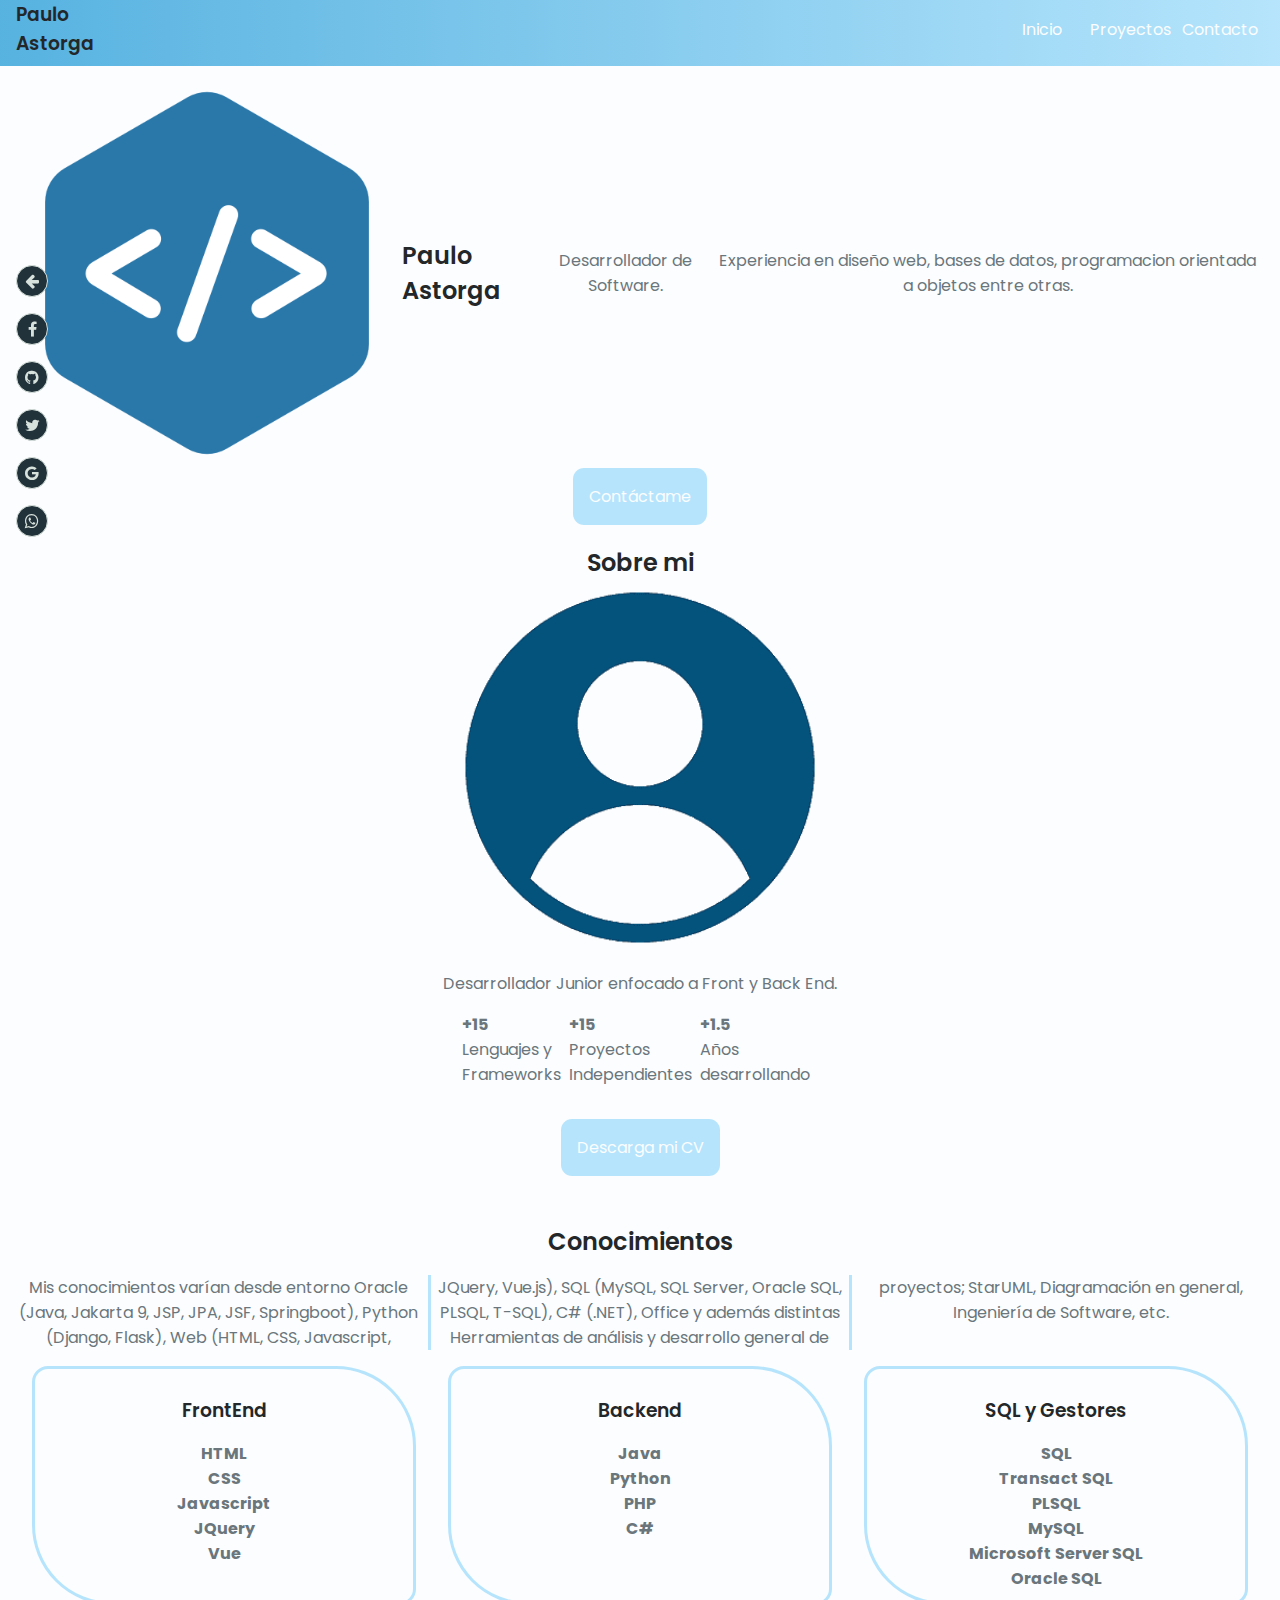
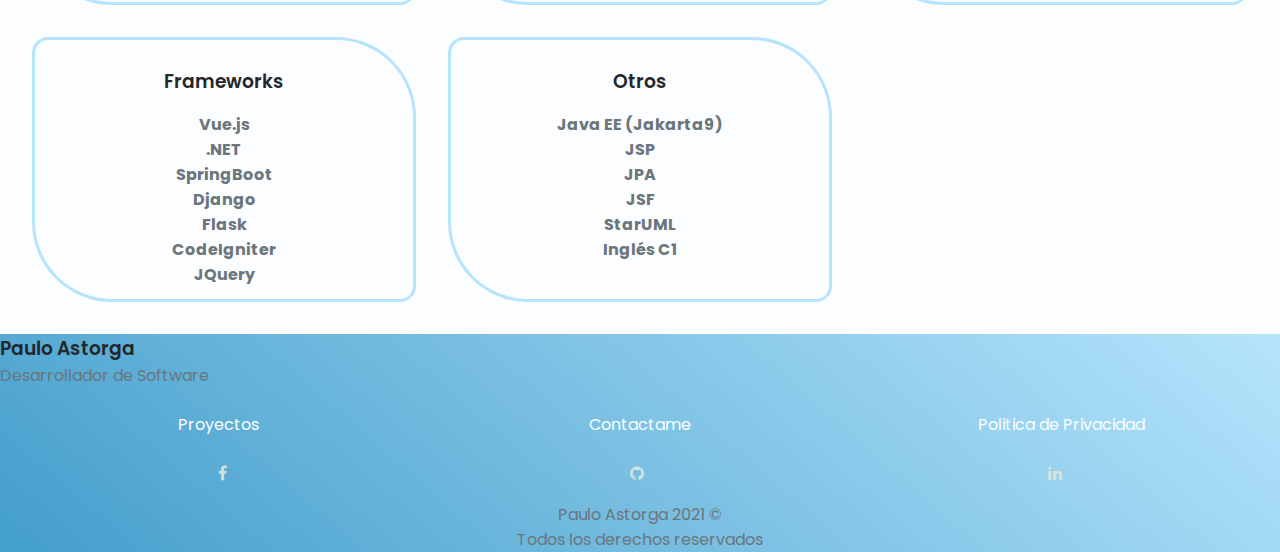
<file: index.html>
<!DOCTYPE html>
<html lang="en">
<head>
    <meta charset="UTF-8">
    <meta http-equiv="X-UA-Compatible" content="IE=edge">
    <meta name="viewport" content="width=device-width, initial-scale=1.0">
    <meta name="description" content="Portafolio de desarrollador de Software con proyectos propios."/>
    <meta name="keywords" content="programador,programming,software,software engineer,programming software"/>
    <meta name="author" content="Paulo Astorga"/>
    <meta name="copyright" content="Protegido por Copyright 2021."/>
    <meta name="robots" content="index"/>

    <link rel="stylesheet" type="text/css" href="resources/styles/main.css" >    
    <link rel="shortcut icon" href="resources/images/logo/logo-ico.ico">
    <link rel="stylesheet" href="https://unicons.iconscout.com/release/v4.0.0/css/line.css">
    <link href="https://maxcdn.bootstrapcdn.com/font-awesome/4.7.0/css/font-awesome.min.css" rel="stylesheet" integrity="sha384-wvfXpqpZZVQGK6TAh5PVlGOfQNHSoD2xbE+QkPxCAFlNEevoEH3Sl0sibVcOQVnN" crossorigin="anonymous"> 
    
    <title>Paulo Astorga</title>
</head>
<body>
    
    <header id="header" class="header_body">
        <div id="header-container" class="header_container">
            <div id="logo-container" class="logo_container">
                <h3 id="logo-text">Paulo Astorga</h3>
            </div>
                
            <nav id="nav" class="nav">
                <ul id="nav-ul" class="nav_ul">
                    <li id="nav-li" class="nav_li">
                        <a id="nav-link" class="nav_link" href="#">
                            <i class="uil uil-home"></i> Inicio
                        </a>
                    </li>

                    <li id="nav-li" class="nav_li">
                        <a id="nav-link" class="nav_link" href="web/proyectos/proyectos.html">
                            <i class="uil uil-folder-check"></i> Proyectos
                        </a>
                    </li>

                    <li id="nav-li" class="nav_li">
                        <a id="nav-link" class="nav_link" href="web/contacto/contacto.html">
                            <i class="uil uil-user"></i> Contacto
                        </a>
                    </li>
                </ul>
                <i class="uil uil-multiply" id="close-menu"></i>
            </nav>
            <i class="uil uil-bars" id="toggle-menu"></i>
        </div>
    </header>

    <main id="main" class="main_body">

        <aside class="main__aside" id="main-aside">
            <ul class="main__list">
                <li id="back-aside" class="main__item back">
                    <a href="#" class="main__link">
                        <i class="fa fa-arrow-left fa-2x" aria-hidden="true"></i>
                    </a>
                </li>

                <li class="main__item facebook">
                    <a href="#" class="main__link">
                        <i class="fa fa-facebook fa-2x" aria-hidden="true"></i>
                    </a>
                </li>

                <li class="main__item github">
                    <a href="#" class="main__link">
                        <i class="fa fa-github fa-2x" aria-hidden="true"></i>
                    </a>
                </li>

                <li class="main__item twitter">
                    <a href="#" class="main__link">
                        <i class="fa fa-twitter fa-2x" aria-hidden="true"></i>
                    </a>
                </li>

                <li class="main__item google">
                    <a href="#" class="main__link">
                        <i class="fa fa-google fa-2x" aria-hidden="true"></i>
                    </a>
                </li>

                <li class="main__item whatsapp">
                    <a href="#" class="main__link">
                        <i class="fa fa-whatsapp fa-2x" aria-hidden="true"></i>
                    </a>
                </li>
                
            </ul>
        </aside>

        <section id="home" class="home section">
            <div id="personal-info" class="first_div">
                <img id="home-image" class="main_image" alt="home image" src="resources/images/logo/matue.png">
                <h2 id="title" class="home_title">Paulo Astorga</h2>
                <span id="first-section-subtitle" class="subtitle">
                    Desarrollador de Software.
                </span>
                <p id="first-section-paragraph" class="paragraph">
                    Experiencia en diseño web, bases de datos, programacion orientada a objetos entre otras.
                </p>
            </div>

            <div id="personal-info" class="second_div">
                <a id="contact-button" class="button" href="#contact">
                    <i class="uil uil-message"></i> Contáctame
                </a>
            </div>

        </section>

        <section id="contact" class="contact section">
            <div id="contact-title" class="title high">
                <h2 id="title" class="contact_title">Sobre mi</h2>
            </div>
            <div id="contact-subtitle" class="subtitle high">

            </div>

            <div id="contact-container" class="container">
                <img id="contact-image" class="main_image" alt="contact image" src="resources/images/logo/user.png">

                <p id="contact-description" class="description">
                    Desarrollador Junior enfocado a Front y Back End.
                </p>

                <div id="showcase-container" class="showcase">
                    <div id="individual-showcase" class="individual-showcase">
                        <span id="about-info" class="plus_info">+15</span>
                        <span id="about-info" class="rest_info"><br>Lenguajes y <br>Frameworks</span>
                    </div>

                    <div id="individual-showcase" class="individual-showcase">
                        <span id="about-info" class="plus_info">+15</span>
                        <span id="about-info" class="rest_info"><br>Proyectos <br>Independientes</span>
                    </div>

                    <div id="individual-showcase" class="individual-showcase">
                        <span id="about-info" class="plus_info">+1.5</span>
                        <span id="about-info" class="rest_info"><br>Años <br>desarrollando</span>
                    </div>
                </div>

                <a id="cv-button" class="button" href="resources/documents/CV.Paulo.Astorga.pdf" download>
                    <i class="uil uil-download-alt"></i> Descarga mi CV
                </a>
            </div>

        </section>

        <section id="skills" class="skills section">
            <div id="skills-title" class="title high">
                <h2 id="title" class="skills_title">Conocimientos</h2>
            </div>

            <div id="skills-subtitle" class="subtitle high">
                <p id="skills-description" class="paragraph">
                    Mis conocimientos varían desde entorno Oracle (Java, Jakarta 9, JSP, JPA, JSF, Springboot), Python (Django, Flask),
                    Web (HTML, CSS, Javascript, JQuery, Vue.js), SQL (MySQL, SQL Server, Oracle SQL, PLSQL, T-SQL), C# (.NET), Office y además distintas Herramientas
                    de análisis y desarrollo general de proyectos; StarUML, Diagramación en general, Ingeniería de Software, etc.
                </p>
            </div>

            <div id="skills-content" class="skills container">
                <div id="skills-frontend" class="frontend">
                    <h3 id="skills-title" class="container_title">
                        <i class="uil uil-brackets-curly"></i> FrontEnd</h3>
                    <ul id="skills-list" class="list">
                        <li id="skills-element" class="element">
                            <b>HTML</b>
                        </li>

                        <li id="skills-element" class="element">
                            <b>CSS</b>
                        </li>

                        <li id="skills-element" class="element">
                            <b>Javascript</b>
                        </li>

                        <li id="skills-element" class="element">
                            <b>JQuery</b>
                        </li>

                        <li id="skills-element" class="element">
                            <b>Vue</b>
                        </li>
                    </ul>
                </div>

                <div id="skills-backend" class="backend">
                    <h3 id="skills-title" class="container_title">
                        <i class="uil uil-arrow"></i> Backend</h3>
                    <ul id="skills-list" class="list">
                        <li id="skills-element" class="element">
                            <b>Java</b>
                        </li>

                        <li id="skills-element" class="element">
                            <b>Python</b>
                        </li>

                        <li id="skills-element" class="element">
                            <b>PHP</b>
                        </li>

                        <li id="skills-element" class="element">
                            <b>C#</b>
                        </li>
                    </ul>
                </div>

                <div id="skills-sql" class="sql">
                    <h3 id="skills-title" class="container_title">
                        <i class="uil uil-database"></i> SQL y Gestores</h3>
                    <ul id="skills-list" class="list">
                        <li id="skills-element" class="element">
                            <b>SQL</b>
                        </li>

                        <li id="skills-element" class="element">
                            <b>Transact SQL</b>
                        </li>

                        <li id="skills-element" class="element">
                            <b>PLSQL</b>
                        </li>

                        <li id="skills-element" class="element">
                            <b>MySQL</b>
                        </li>

                        <li id="skills-element" class="element">
                            <b>Microsoft Server SQL</b>
                        </li>

                        <li id="skills-element" class="element">
                            <b>Oracle SQL</b>
                        </li>
                    </ul>
                </div>

                <div id="skills-frameworks" class="frameworks">
                    <h3 id="skills-title" class="container_title">
                        <i class="uil uil-books"></i> Frameworks</h3>
                    <ul id="skills-list" class="list">
                        <li id="skills-element" class="element">
                            <b>Vue.js</b>
                        </li>

                        <li id="skills-element" class="element">
                            <b>.NET</b>
                        </li>

                        <li id="skills-element" class="element">
                            <b>SpringBoot</b>
                        </li>

                        <li id="skills-element" class="element">
                            <b>Django</b>
                        </li>

                        <li id="skills-element" class="element">
                            <b>Flask</b>
                        </li>

                        <li id="skills-element" class="element">
                            <b>CodeIgniter</b>
                        </li>

                        <li id="skills-element" class="element">
                            <b>JQuery</b>
                        </li>
                    </ul>
                </div>

                <div id="skills-frameworks" class="others">
                    <h3 id="skills-title" class="container_title">
                        <i class="uil uil-lightbulb"></i> Otros</h3>
                    <ul id="skills-list" class="list">
                        <li id="skills-element" class="element">
                            <b>Java EE (Jakarta9)</b>
                        </li>

                        <li id="skills-element" class="element">
                            <b>JSP</b>
                        </li>

                        <li id="skills-element" class="element">
                            <b>JPA</b>
                        </li>

                        <li id="skills-element" class="element">
                            <b>JSF</b>
                        </li>

                        <li id="skills-element" class="element">
                            <b>StarUML</b>
                        </li>

                        <li id="skills-element" class="element">
                            <b>Inglés C1</b>
                        </li>
                    </ul>
                </div>

            </div>
        </section>

        

    </main>

    <footer id="footer" class="main_footer">
        
        <div id="footer-personal" class="personal_info">
            <h3 id="footer-personal" class="personal_info">Paulo Astorga</h3>
            <span id="footer-personal" class="personal_subinfo">Desarrollador de Software</span>
        </div>

        <div id="footer-referals" class="referals">
            <ul id="referal-list" class="list">
                <li id="referal-element" class="element">
                    <a id="referal-link" class="link" href="#">
                        Proyectos
                    </a>
                </li>

                <li id="referal-element" class="element">
                    <a id="referal-link" class="link" href="#">
                        Contactame
                    </a>
                </li>

                <li id="referal-element" class="element">
                    <a id="referal-link" class="link" href="#">
                        Politica de Privacidad
                    </a>
                </li>
            </ul>
        </div>

        <div id="social-links" class="social_links">
            <ul id="social-list" class="list">
                <li id="social-element" class="element">
                    <a id="social-links" class="link" href="#">
                        <i class="fa fa-facebook fa-2x" aria-hidden="true"></i>
                    </a>
                </li>

                <li id="social-element" class="element">
                    <a id="social-links" class="link" href="#">
                        <i class="fa fa-github fa-2x" aria-hidden="true"></i>
                    </a>
                </li>

                <li id="social-element" class="element">
                    <a id="social-links" class="link" href="#">
                        <i class="fa fa-linkedin fa-2x" aria-hidden="true"></i>
                    </a>
                </li>
            </ul>
        </div>

        <div id="copyright-container" class="copyright">
            <span>Paulo Astorga 2021 © <br> Todos los derechos reservados</span>
        </div>



    </footer>

    <script src="resources/scripts/jquery-3.6.0.min.js"></script>
    <script src="resources/scripts/main.js"></script>
</body>
</html>
</file>
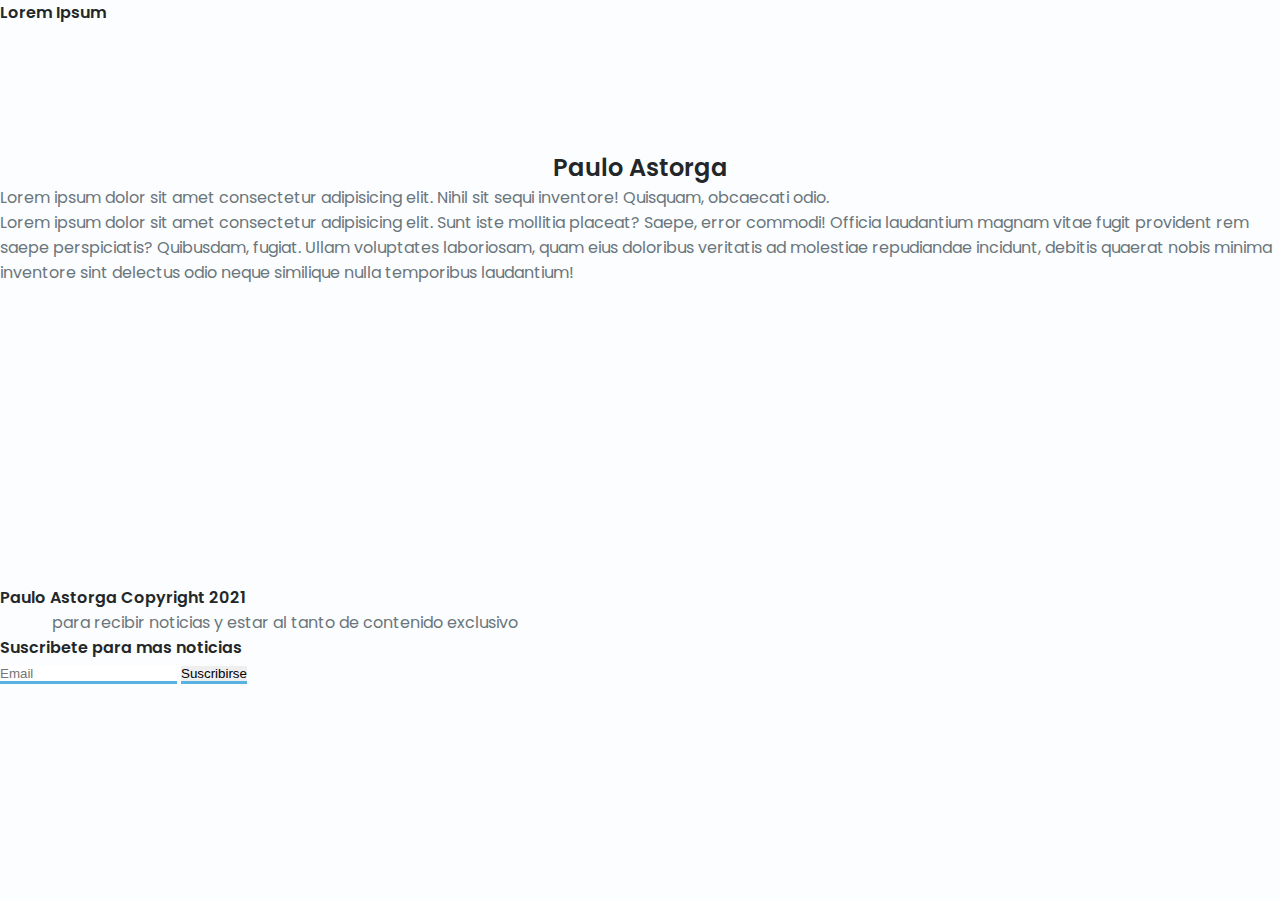
<file: web/index.html>
<!DOCTYPE html>
<html lang="en">
<head>
    <meta charset="UTF-8">
    <meta http-equiv="X-UA-Compatible" content="IE=edge">
    <meta name="viewport" content="width=device-width, initial-scale=1.0">
    <link href="../resources/styles/font-awesome.css" type="text/css" rel="stylesheet">
    <link rel="stylesheet" type="text/css" href="../resources/styles/main.css" >    
    <script src="../resources/scripts/jquery-3.6.0.min.js"></script>
    <script src="../resources/scripts/main.js"></script>
    <link rel="shortcut icon" href="../images/logo/logo-ico.ico">
    <meta name="description" content="Portafolio de desarrollador de Software con proyectos propios."/>
    <meta name="keywords" content="programador,programming,software,software engineer,programming software"/>
    <meta name="author" content="Paulo Astorga"/>
    <meta name="copyright" content="Protegido por Copyright 2021."/>
    <meta name="robots" content="index"/>
    <title>Portafolio de desarrollador de Software</title>
</head>
<body>
    
    <header>

        <div class="header-container">

            <div class="logo-container">

                <i id="logo-image"></i>

                <h4 id="logo-text">Lorem Ipsum</h4>

            </div>

            <nav class="header-nav">

                <ul id="header-ul">

                    <li id="header-li">
                        <a id="header-a" href="#">Link 1</a>
                    </li>

                    <li id="header-li">
                        <a id="header-a" href="#">Link 2</a>
                    </li>

                    <li id="header-li">
                        <a id="header-a" href="#">Link 3</a>
                    </li>

                    <li id="header-li">
                        <a id="header-a" href="#">Link 4</a>
                    </li>

                </ul>

            </nav>

            <div class="login-container">
            
                <i id="header-login-image"></i>

                <section class="header-login-rels">

                    <a id="login-a" href="#">¿Olvidó su contraseña?</a>
                    <a id="login-a" href="#">Crear una cuenta</a>

                </section>

            </div>

        </div>

    </header>

    <main>
        <div class="main-div">

            <div class="main-description">

                <div class="title">
                    <h2 id="title-text">
                        Paulo Astorga
                    </h2>
                </div>

                <div class="content">

                    <p id="content-text">
                        Lorem ipsum dolor sit amet consectetur adipisicing elit. Nihil sit sequi inventore! Quisquam, obcaecati odio.
                    </p>

                    <p id="content-text">
                        Lorem ipsum dolor sit amet consectetur adipisicing elit. Sunt iste mollitia placeat? Saepe, error commodi! Officia laudantium magnam vitae fugit provident rem saepe perspiciatis? Quibusdam, fugiat. Ullam voluptates laboriosam, quam eius doloribus veritatis ad molestiae repudiandae incidunt, debitis quaerat nobis minima inventore sint delectus odio neque similique nulla temporibus laudantium!
                    </p>

                </div>

            </div>

            <div class="main-idk">

            </div>

            <aside class="related-projects">

                <ul id="related-ul">

                    <li id="related li">
                        <a id="related-a" href="#" >Link 1</a>
                    </li>

                    <li id="related li">
                        <a id="related-a" href="#" >Link 2</a>
                    </li>

                    <li id="related li">
                        <a id="related-a" href="#" >Link 3</a>
                    </li>

                    <li id="related li">
                        <a id="related-a" href="#" >Link 4</a>
                    </li>

                </ul>

            </aside>

        </div>
    </main>

    <footer>

        <div class="footer-container">

            <div class="first-footer-section">

                <section class="social-container">

                    <div class="social-element">

                        <i id="facebook-logo"></i>

                        <h5 id="facebook-text"></h5>

                    </div>
                    
                    <div class="social-element">

                        <i id="instagram-logo"></i>
                        
                        <h5 id="instagram-text"></h5>

                    </div>

                    <div class="social-element">

                        <i id="github-logo"></i>
                        
                        <h5 id="github-text"></h5>

                    </div>

                    <div class="social-element">

                        <i id="linkedin-logo"></i>
                        
                        <h5 id="linkedin-text"></h5>

                    </div>

                </section>

            </div>

            <div class="second-footer-section">

                <div class="links-container">

                    <ul id="footer-link-ul">

                        <li id="footer-link-li">
                            <a id="footer-link-a" href="#">Contacto</a>
                        </li>

                        <li id="footer-link-li">
                            <a id="footer-link-a" href="#">Promocionarse</a>
                        </li>

                        <li id="footer-link-li">
                            <a id="footer-link-a" href="#">Archivos</a>
                        </li>

                        <li id="footer-link-li">
                            <a id="footer-link-a" href="#">Politica de Privacidad</a>
                        </li>

                        <li id="footer-link-li">
                            <a id="footer-link-a" href="#">Disclaimer</a>
                        </li>

                    </ul>

                </div>

                <div class="links-container">

                    <ul id="footer-link-ul">

                        <li id="footer-link-li">
                            <a id="footer-link-a" href="#">Acerca de</a>
                        </li>

                        <li id="footer-link-li">
                            <a id="footer-link-a" href="#">Proyectos</a>
                        </li>

                        <li id="footer-link-li">
                            <a id="footer-link-a" href="#">Conocimientos</a>
                        </li>

                    </ul>

                </div>

                <div class="information-container">

                    <section class="copyright">
                        <h4>Paulo Astorga Copyright 2021</h4>
                    </section>

                    <div class="information">

                        <p id="information-p">
                            <a id="footer-information-a" href="#">Únete</a> para recibir noticias y estar al tanto de contenido exclusivo
                        </p>



                        <form id="footer-form">
                            <h4>Suscribete para mas noticias</h4>
                            <input type="email" required id="email" name="email" placeholder="Email">
                            <input type="submit" id="submit" name="submit" value="Suscribirse">

                        </form>

                    </div>

                </div>

            </div>

        </div>

    </footer>

</body>
</html>
</file>
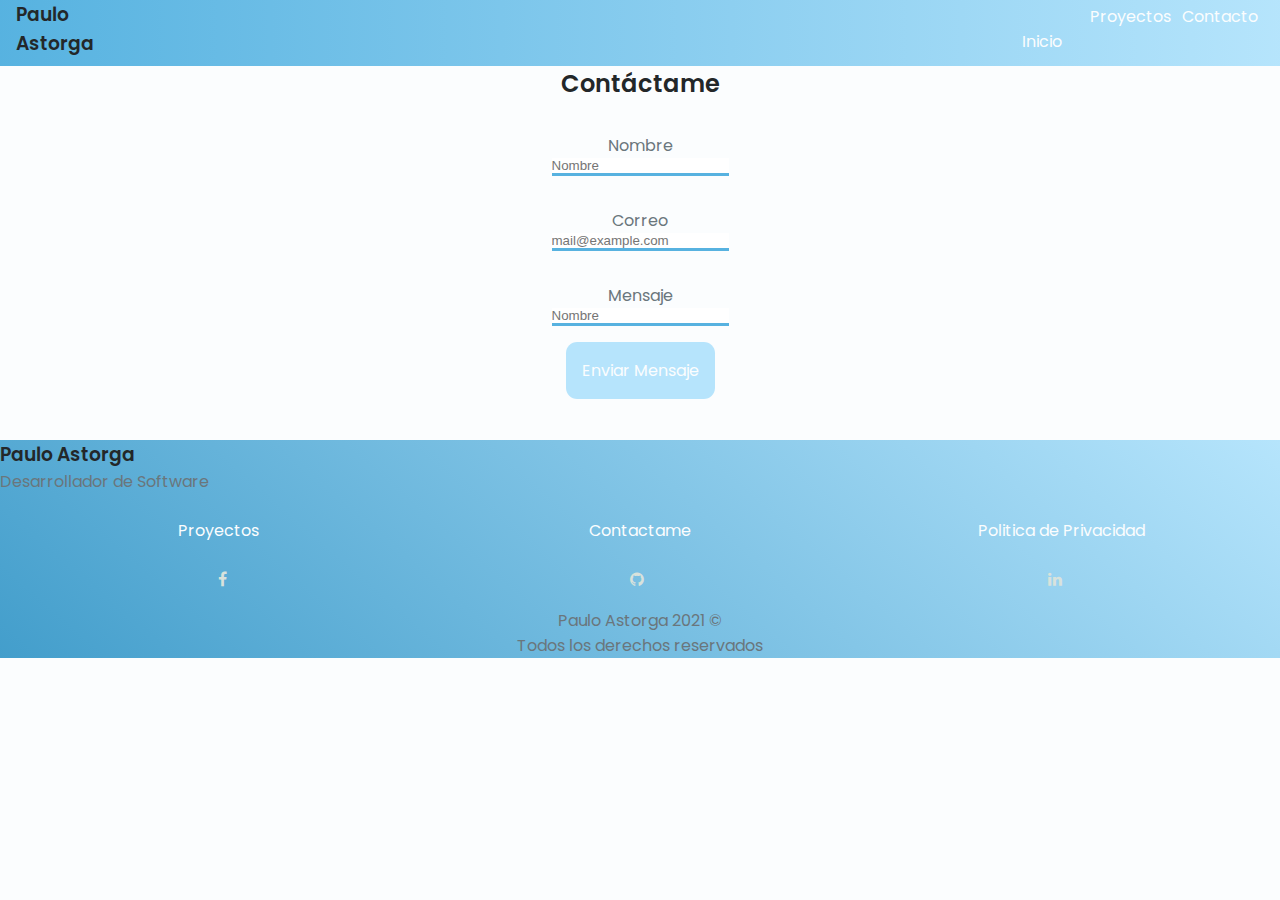
<file: web/contacto/contacto.html>
<!DOCTYPE html>
<html lang="en">
<head>
    <meta charset="UTF-8">
    <meta http-equiv="X-UA-Compatible" content="IE=edge">
    <meta name="viewport" content="width=device-width, initial-scale=1.0">
    <meta name="description" content="Portafolio de desarrollador de Software con proyectos propios."/>
    <meta name="keywords" content="programador,programming,software,software engineer,programming software"/>
    <meta name="author" content="Paulo Astorga"/>
    <meta name="copyright" content="Protegido por Copyright 2021."/>
    <meta name="robots" content="index"/>

    <link rel="stylesheet" type="text/css" href="../../resources/styles/main.css" >  
    <link rel="stylesheet" type="text/css" href="../../resources/styles/contacto.css" >  
    <link rel="shortcut icon" href="../../resources/images/logo/logo-ico.ico">
    <link rel="stylesheet" href="https://unicons.iconscout.com/release/v4.0.0/css/line.css">
    <link href="https://maxcdn.bootstrapcdn.com/font-awesome/4.7.0/css/font-awesome.min.css" rel="stylesheet" integrity="sha384-wvfXpqpZZVQGK6TAh5PVlGOfQNHSoD2xbE+QkPxCAFlNEevoEH3Sl0sibVcOQVnN" crossorigin="anonymous"> 
    
    <title>Paulo Astorga</title>
</head>
<body>
    
    <header id="header" class="header_body">
        <div id="header-container" class="header_container">
            <div id="logo-container" class="logo_container">
                <h3 id="logo-text">Paulo Astorga</h3>
            </div>
                
            <nav id="nav" class="nav">
                <ul id="nav-ul" class="nav_ul">
                    <li id="nav-li" class="nav_li">
                        <a id="nav-link" class="nav_link" href="#">
                            <i class="uil uil-home"></i><br> Inicio
                        </a>
                    </li>

                    <li id="nav-li" class="nav_li">
                        <a id="nav-link" class="nav_link" href="web/proyectos/">
                            <i class="uil uil-folder-check"></i> Proyectos
                        </a>
                    </li>

                    <li id="nav-li" class="nav_li">
                        <a id="nav-link" class="nav_link" href="web/contacto/contacto.html">
                            <i class="uil uil-user"></i> Contacto
                        </a>
                    </li>
                </ul>
                <i class="uil uil-multiply" id="close-menu"></i>
            </nav>
            <i class="uil uil-bars" id="toggle-menu"></i>
        </div>
    </header>

    <main id="main" class="main_body">

        <div id="main-title" class="title high">
            <h2 id="contact-title" class="title high">Contáctame</h2>
        </div>

        <div id="contact-content" class="contact">
            <form id="form-contact" class="form">

                <div id="input-container" class="container">
                    <label for="input-nombre">Nombre</label>
                    <input required id="input-nombre" class="input" type="text" placeholder="Nombre">
                </div>

                <div id="input-container" class="container">
                    <label for="input-correo">Correo</label>
                    <input required id="input-correo" class="input" type="email" placeholder="mail@example.com">
                </div>

                <div id="input-container" class="container">
                    <label for="input-mensaje">Mensaje</label>
                    <input required id="input-mensaje" class="input" type="text" placeholder="Nombre">
                </div>

                <a id="send" class="button" href="#">
                    Enviar Mensaje
                </a>

                <a id="mailto" class="mailto"
                href="mailto:pauloastorga.docs@gmail.com?Subject=Contacto%20portafolio&body=Saludos,\nEstoy%20interesado%20en%20ponerme%20en%20contacto%20contigo.">
                    Correo
                </a>
            </form>
        </div>
        
    </main>

    <footer id="footer" class="main_footer">
        
        <div id="footer-personal" class="personal_info">
            <h3 id="footer-personal" class="personal_info">Paulo Astorga</h3>
            <span id="footer-personal" class="personal_subinfo">Desarrollador de Software</span>
        </div>

        <div id="footer-referals" class="referals">
            <ul id="referal-list" class="list">
                <li id="referal-element" class="element">
                    <a id="referal-link" class="link" href="#">
                        Proyectos
                    </a>
                </li>

                <li id="referal-element" class="element">
                    <a id="referal-link" class="link" href="#">
                        Contactame
                    </a>
                </li>

                <li id="referal-element" class="element">
                    <a id="referal-link" class="link" href="#">
                        Politica de Privacidad
                    </a>
                </li>
            </ul>
        </div>

        <div id="social-links" class="social_links">
            <ul id="social-list" class="list">
                <li id="social-element" class="element">
                    <a id="social-links" class="link" href="#">
                        <i class="fa fa-facebook fa-2x" aria-hidden="true"></i>
                    </a>
                </li>

                <li id="social-element" class="element">
                    <a id="social-links" class="link" href="#">
                        <i class="fa fa-github fa-2x" aria-hidden="true"></i>
                    </a>
                </li>

                <li id="social-element" class="element">
                    <a id="social-links" class="link" href="#">
                        <i class="fa fa-linkedin fa-2x" aria-hidden="true"></i>
                    </a>
                </li>
            </ul>
        </div>

        <div id="copyright-container" class="copyright">
            <span>Paulo Astorga 2021 © <br> Todos los derechos reservados</span>
        </div>



    </footer>

    <script src="../../resources/scripts/jquery-3.6.0.min.js"></script>
    <script src="../../resources/scripts/main.js"></script>
    <script src="../../resources/scripts/contacto.js"></script>
</body>
</html>
</file>
<file: resources/styles/main.css>
/* Google Fonts*/
@import url('https://fonts.googleapis.com/css2?family=Poppins:wght@400;500;600&display=swap');
/*-----*/

:root {
    --hue-color: 200;

    /*Modo de colores*/
    --first-color: hsl(var(--hue-color), 69%, 61%);
    --first-color-second: hsl(var(--hue-color), 69%, 61%);
    --first-color-alt: hsl(var(--hue-color), 57%, 53%);
    --first-color-lighter: hsl(var(--hue-color), 92%, 85%);
    --title-color: hsl(var(--hue-color), 8%, 15%);
    --text-color: hsl(var(--hue-color), 8%, 45%);
    --text-color-light: hsl(var(--hue-color), 8%, 65%);
    --input-color: hsl(var(--hue-color), 70%, 96%);
    --body-color: hsl(var(--hue-color), 60%, 99%);
    --header-color: hsl(var(--hue-color), 27%, 18%);
    --container-color: #FFF;

    /*Fuente y tipografia*/
    --body-font: 'Poppins', sans-serif;

    --big-font-size: 2rem;
    --h1-font-size: 1.5rem;
    --h2-font-size: 1.25rem;
    --h3-font-size: 1.125rem;
    --normal-font-size: .938rem;
    --small-font-size: .813rem;
    --smaller-font-size: .75rem;

    /*Peso de la fuente*/
    --font-medium: 500;
    --font-semi-bold: 600;

    /*Margenes bottom*/
    --mb-0-25: .25rem;
    --mb-0-5: .5rem;
    --mb-0-75: .75rem;
    --mb-1: 1rem;
    --mb-1-5: 1.5rem;
    --mb-2: 2rem;
    --mb-2-5: 2.5rem;
    --mb-3: 3rem;

    /*Z index*/
    --z-tooltip: 10;
    --z-fixed: 100;
    --z-modal: 1000;
}

/*Fuente para dispositivos grandes*/

@media screen and (min-width:968px) {
    :root {
        --big-font-size: 3rem;
        --h1-font-size: 2.25rem;
        --h2-font-size: 1.5rem;
        --h3-font-size: 1.25rem;
        --normal-font-size: 1rem;
        --small-font-size: .875rem;
        --smaller-font-size: .813rem;
    }
}
/*-----*/

/*Base*/

* {
    box-sizing: border-box;
    padding:0;
    margin:0;
}

html {
    scroll-behavior: smooth;
}

body {
    margin: 0 0 var(--header-height) 0;
    font-family: var(--body-font);
    font-size: var(--normal-font-size);
    background: var(--body-color);
    color: var(--text-color);
}

h1,h2,h3,h4 {
    color: var(--title-color);
    font-weight: var(--font-semi-bold);
}

ul {
    list-style:none;
}

a {
    text-decoration: none;
    color: var(--body-color);
}

img {
    max-width: 100%;
    height: auto;
}

/*Header*/

#header {
    width: 100%;
    padding-bottom: var(--mb-0-5);
    position: sticky;
    top: 0;
    left: 0;
    z-index: var(--z-fixed);
    background: linear-gradient(90deg, var(--first-color), var(--first-color-lighter));
}

#header-container {
    display: flex;
    align-items: center;
    justify-content: space-between;
    margin: 0 var(--mb-1);
}

#logo-container {
    display: inline-flex;
    align-items: center;
}

#logo-image {
    width: 100px;
}

i.uil.uil-bars {
    cursor: pointer;
}

#close-menu {
    position: absolute;
    right: 1rem;
}

.nav {
    background: linear-gradient(90deg, var(--first-color), var(--first-color-lighter));
    display: flex;
    position: absolute;
    top: 0;
    left: -300%;
    width: 100%;
    z-index: var(--z-tooltip);
    padding: 2rem 1.5rem 2rem;
    box-shadow: 0 3px 4px rgba(0,0,0,.15);
    border-radius: 0 0 1.5rem 1.5rem;
    transition: .3s;
}

#nav-ul {
    display: grid;
    grid-template-columns: repeat(3, 1fr);
    text-align: center;
}

#nav-li {
    margin: 0 var(--mb-0-25);
}

.show-menu {
    left:0;
}
/*-----*/

/*Home y Contact*/

.main_image {
    width: clamp(100px,30%,460px);
}

.section {
    margin: var(--mb-1);
}

#personal-info {
    display: flex;
    flex-direction: column;
    align-items: center;
}

#personal-info >* {
    margin: var(--mb-0-25);
}

.paragraph {
    text-align: center;
}

.button {
    padding: var(--mb-1);
    background: var(--first-color-lighter);
    border-radius: .7rem;
    align-self: flex-start;
}

.button:hover {
    background: var(--first-color);
}

.contact {
}

.title {
    text-align: center;
}

.subtitle {
    text-align: center;
}

#contact-container {
    display: flex;
    flex-direction: column;
    align-items: center;
}

.showcase {
    display: flex;
}

.plus_info {
    font-weight: bold;
}

.rest_info {
    margin: var(--mb-0-5);
    font-size: small;
}

#cv-button {
    margin: var(--mb-2);
    align-self: center;
}

#contact-description {
    margin: 1rem;
}

/*-----*/

/*Skills and aside*/

#skills-content>* {
    text-align: center;
}

#skills-title {
    margin: var(--mb-1);
}

#skills-content {
    display: grid;
    grid-template-columns: repeat(2, 1fr);
}

.main__aside {
    z-index: var(--z-tooltip);
    position: fixed;
    left: 0;
    top: 25%;
    border-radius: 0 .5rem .5rem 0;
    transition: .3s;
    padding-top: var(--mb-1-5);
}

.fa-2x {
    font-size: 1em !important;
}

.main__item {
    width: 2rem;
    height: 2rem;
    line-height: 2rem;
    margin: 1rem;
    text-align: center;
    cursor: pointer;
    border-radius: 50%;
    border: 1px solid #D8E2DC;
    transition: all 0.5s ease;
}

.main__item:hover {
    transform: rotate(360deg);
}

.fa {
    color: #D8E2DC;
    transition: all 0.5s ease;
}
/* Facebook */
.main__item:hover.facebook{
    border: 1px solid #3b5998;
    box-shadow: 0 0 15px #3b5998;
    transition: all 0.5s ease;
    transform: rotate(360deg);
}

.main__item:hover .fa-facebook {
    color: #3b5998;
    text-shadow: 0 0 15px #3b5998;
    transition: all 0.5s ease;
    transform: rotate(360deg);
}
/*-----*/

/* Twitter */
.main__item:hover.twitter {
    border: 1px solid #00aced;
    box-shadow: 0 0 15px #00aced;
    transition: all 0.5s ease;
}
  
.main__item:hover .fa-twitter {
    color: #00aced;
    text-shadow: 0 0 15px #00aced;
    transition: all 0.5s ease;
}
/*-----*/

/* Github */
.main__item:hover.github {
    border: 1px solid #bc2a8d;
    box-shadow: 0 0 15px #bc2a8d;
    transition: all 0.5s ease;
}
  
.main__item:hover .fa-github {
    color: #bc2a8d;
    text-shadow: 0 0 15px #bc2a8d;
    transition: all 0.5s ease;
}
/*-----*/

/* Google */
.main__item:hover.google {
    border: 1px solid #dd4b39;
    box-shadow: 0 0 15px #dd4b39;
    transition: all 0.5s ease;
  }
  
.main__item:hover .fa-google {
    color: #dd4b39;
    text-shadow: 0 0 15px #dd4b39;
    transition: all 0.5s ease;
}
/*-----*/

/* Whatsapp */
.main__item:hover.whatsapp {
    border: 1px solid #4dc247;
    box-shadow: 0 0 15px #4dc247;
    transition: all 0.5s ease;
}
  
.main__item:hover .fa-whatsapp {
    color: #4dc247;
    text-shadow: 0 0 15px #4dc247;
    transition: all 0.5s ease;
}

.main__item {
    background: var(--header-color);
}

.hide-aside {
    left:-100%;
}
/*-----*/

/*Footer*/

#footer {
    background: linear-gradient(221deg,var(--first-color-lighter),var(--first-color-alt));
}

#social-list {
    display: flex;
    justify-content: space-around;
}

div#social-links {
    margin: var(--mb-1);
}

div#copyright-container {
    text-align: center;
}

div#footer-referals {
    margin: var(--mb-1-5) .5rem;
}

ul#referal-list {
    display: grid;
    grid-template-columns: repeat(3,1fr);
}

/*-----*/

/*Media Query*/

@media screen and (min-width:768px) {
    .nav {
        position:unset;
        background:none;
        border:none;
        border-radius:0;
        padding:0;
        box-shadow: 0 0 0 0;
        left:0;
        justify-content: flex-end;
    }

    #close-menu {
        display:none;
    }

    #toggle-menu {
        display:none;
    }

    #personal-info {
        flex-direction: row;
        justify-content: center;
    }

    .rest_info {
        font-size: var(--normal-font-size);
    }

    #skills-description {
        column-count: 3;
        column-rule: solid;
        column-rule-color: var(--first-color-lighter);
    }

    #skills-content {
        grid-template-columns: repeat(3, 1fr);
    }

    #skills-content>* {
        text-align: center;
        border: solid var(--first-color-lighter);
        margin: var(--mb-1);
        border-radius: 1rem 5rem;
        padding: .7rem;
    }

    #referal-list {
        display: grid;
        grid-template-columns: unset;;
        justify-items: center;
    }

    
}

/*-----*/

/*Contact*/

div#contact-content {
    margin: var(--mb-1);
}

form#form-contact {
    display: flex;
    flex-direction: column;
    align-items: center;
    justify-content: center;
    align-content: center;
}

div#input-container {
    display: flex;
    flex-direction: column;
    align-items: center;
    margin: var(--mb-1);
}

input {
    border: none;
    border-bottom: solid var(--first-color);
}

/*-----*/
</file>
<file: resources/styles/contacto.css>
.button {
    align-self: center;
}
</file>
